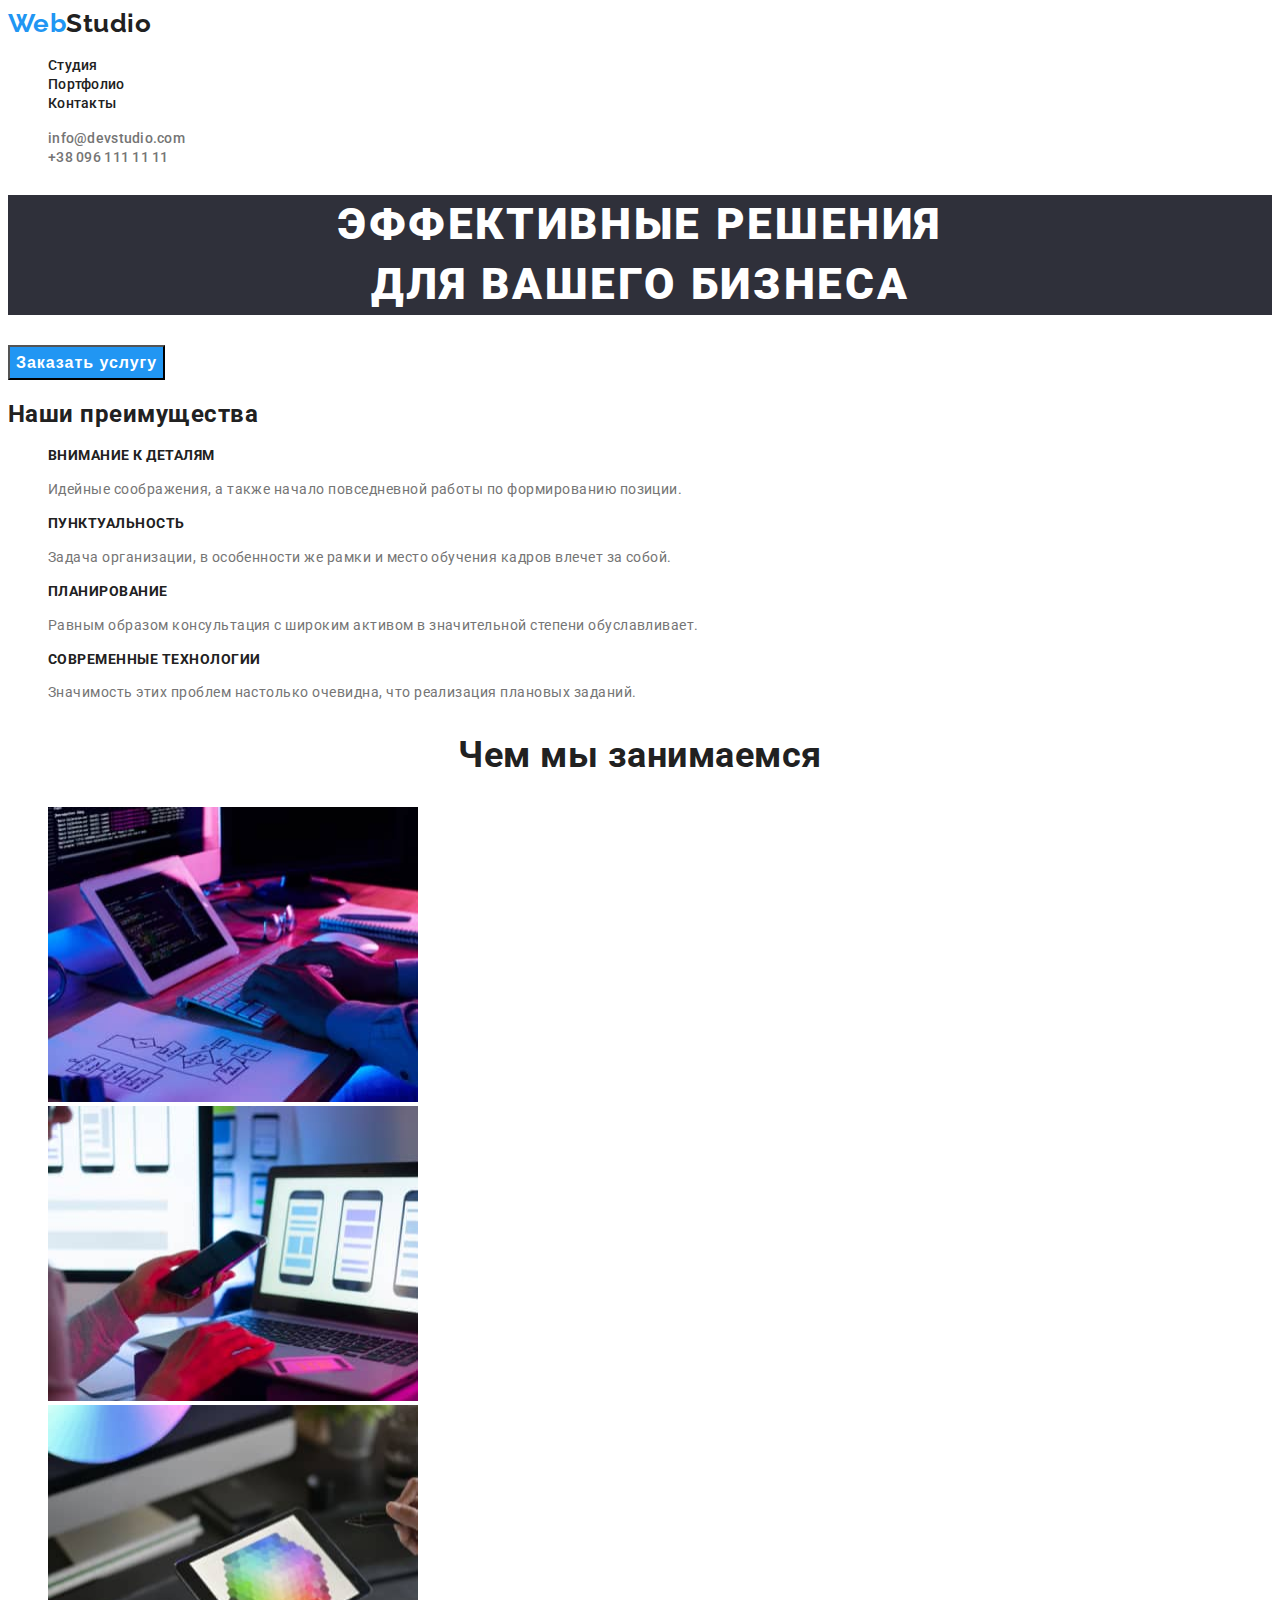
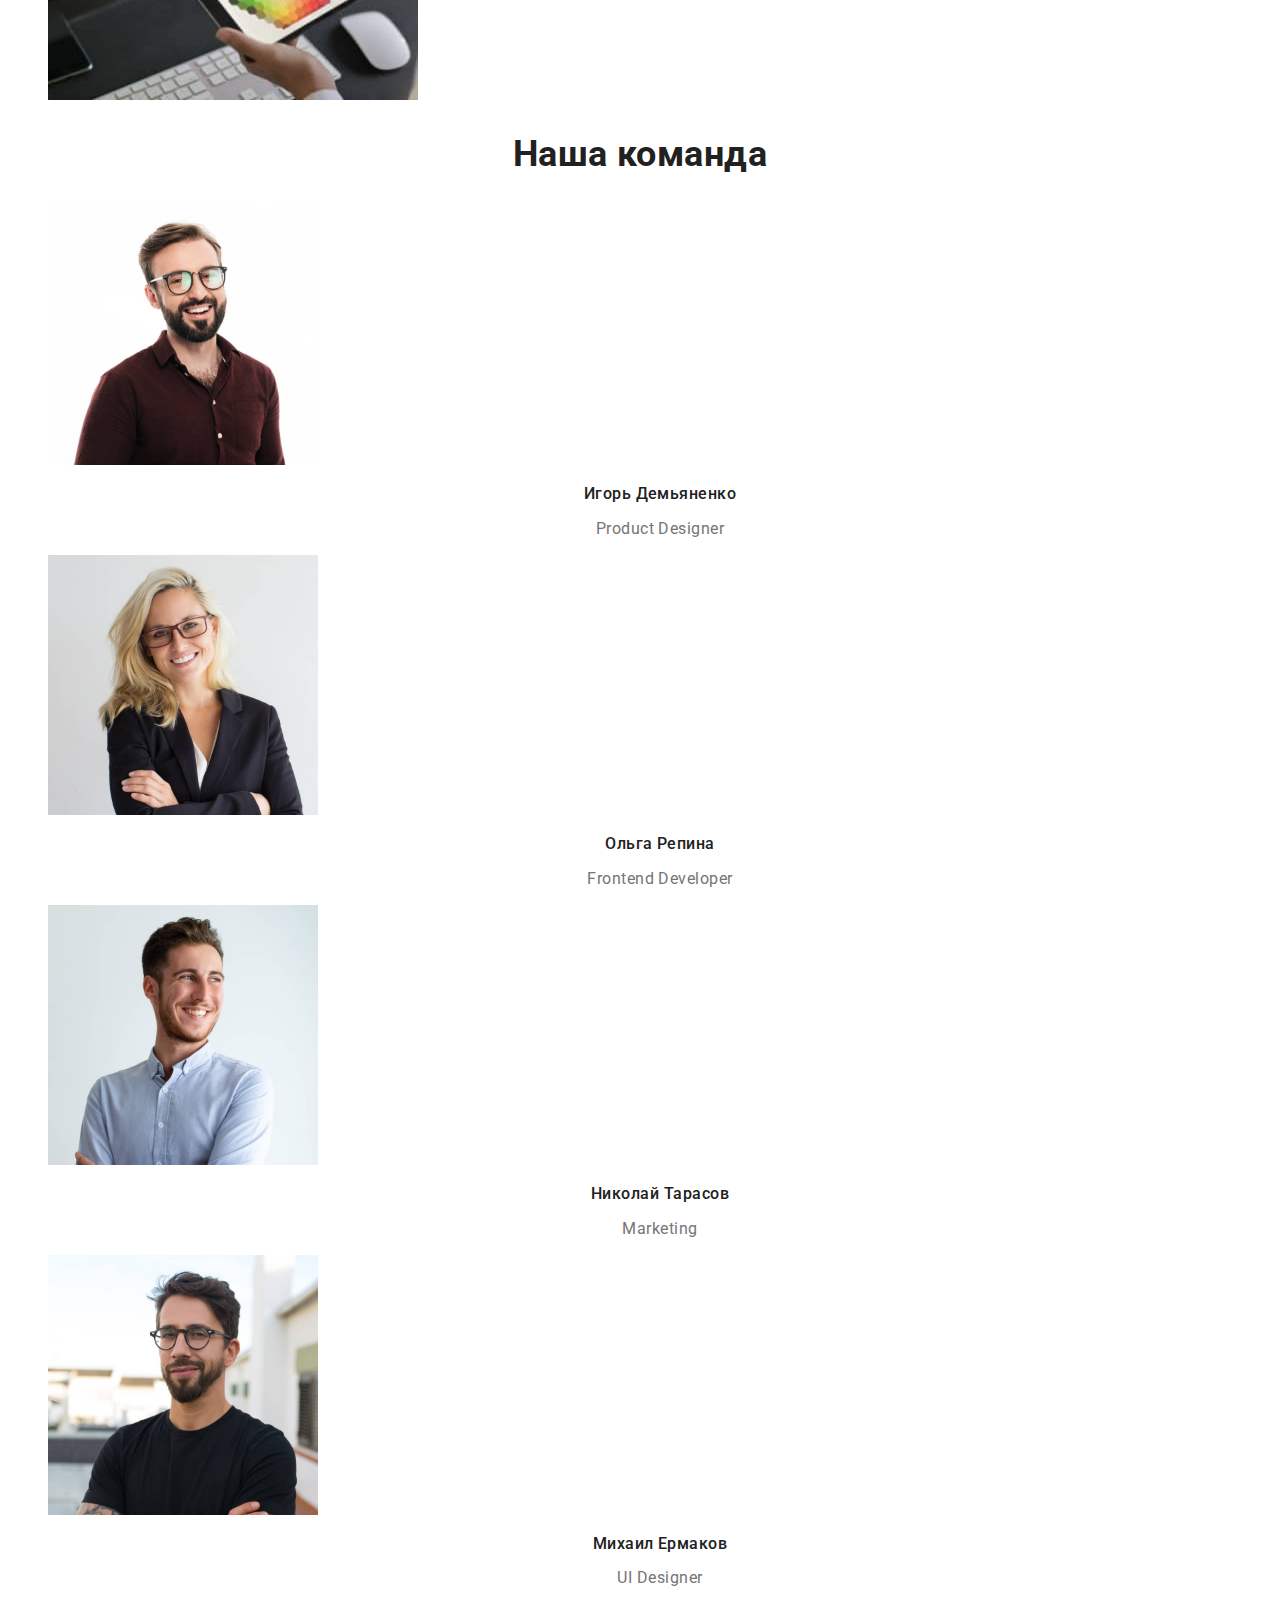
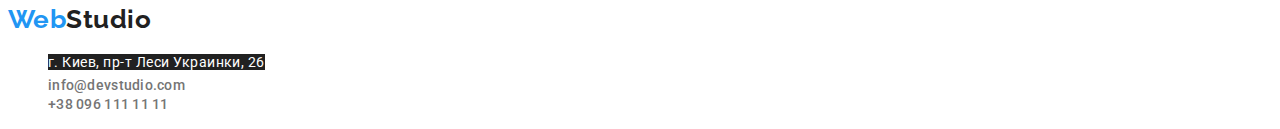
<file: index.html>
<!DOCTYPE html>
<html lang="ru">
<head>
    <meta charset="UTF-8">
    <meta http-equiv="X-UA-Compatible" content="IE=edge">
    <meta name="viewport" content="width=device-width, initial-scale=1.0">
    <title>Studio</title>
    <link href="https://fonts.googleapis.com/css2?family=Raleway:wght@700&family=Roboto:wght@400;500;700;900&display=swap" 
          rel="stylesheet">
    <link rel="stylesheet" href="./css/styles.css">
</head>
<body>
    <!-- Header -->
    <header class="page-header">
        <!-- Navigation -->
        <nav class="site-navigaton">
            <!-- Logo -->
            <a href="index.html" class="logo"><span class="particle-web">Web</span>Studio</a>
            <ul class="all-lists">
                <li><a class="nav-list" class="nav-list" href="index.html">Студия</a></li>
                <li><a class="nav-list" href="portfolio.html">Портфолио</a></li>
                <li><a class="nav-list" href="">Контакты</a></li>
            </ul>
        </nav>
        <!-- Contacts -->
        <ul class="all-lists">
            <li><a class="contact-list" href="mailto:info@devstudio.com"> info@devstudio.com</a></li>
            <li><a class="contact-list" href="tel:+380961111111">+38 096 111 11 11</a></li>
        </ul>
    </header>
    <!-- Main content -->
    <main>
        <!-- Hero section -->
        <section>
            <h1 class="hero-text">Эффективные решения <br>для вашего бизнеса</h1>
            <button class="hero-button" type="button">Заказать услугу</button>
        </section>
        <!-- Our advantages section -->
        <section>
            <h2 class="hiden-header">Наши преимущества</h2>
            <ul class="all-lists">
                <li>
                    <h3 class="benefits-header">Внимание к деталям</h3>
                    <p class="benefits-text">Идейные соображения, а также начало повседневной работы по формированию позиции.</p>
                </li>
                <li>
                    <h3 class="benefits-header">Пунктуальность</h3>
                    <p class="benefits-text">Задача организации, в особенности же рамки и место обучения кадров влечет за собой.</p>
                </li>
                <li>
                    <h3 class="benefits-header">Планирование</h3>
                    <p class="benefits-text">Равным образом консультация с широким активом в значительной степени обуславливает.</p>
                </li>
                <li>
                    <h3 class="benefits-header">Современные технологии</h3>
                    <p class="benefits-text">Значимость этих проблем настолько очевидна, что реализация плановых заданий.</p>
                </li>
            </ul>
        </section>
        <!-- What are we doing section -->
        <section>
            <h2 class="secondary-header">Чем мы занимаемся</h2>

            <ul class="all-lists">
                <li>
                    <img src="./images/working-on-tablet.jpg" alt="Пишем код" width="370" height="295">
                </li>
                <li>
                    <img src="./images/working-on-phone.jpg" alt="Адаптируем под телефоны" width="370" height="295">
                </li>
                <li>
                    <img src="./images/working-on-tablet2.jpg" alt="Создаём дизайн" width="370" height="295">
                </li>
            </ul>
        </section>
        <!-- Our team section -->
        <section>
            <h2 class="secondary-header">Наша команда</h2>

            <ul class="all-lists">
                <li>
                    <img src="./images/igor-demiyanenko.jpg" alt="Игорь Демьяненко" width="270" height="260">
                    <h3 class="team-member-name">Игорь Демьяненко</h3>
                    <p class="team-member-position">Product Designer</p>
                </li>
                <li>
                    <img src="./images/olga-repina.jpg" alt="Ольга Репина" width="270" height="260">
                    <h3 class="team-member-name">Ольга Репина</h3>
                    <p class="team-member-position">Frontend Developer</p>
                </li>
                <li>
                    <img src="./images/nikita-tarasov.jpg" alt="Николай Тарасов" width="270" height="260">
                    <h3 class="team-member-name">Николай Тарасов</h3>
                    <p class="team-member-position">Marketing</p>
                </li>
                <li>
                    <img src="./images/mihail-ermakov.jpg" alt="Михаил Ермаков" width="270" height="260">
                    <h3 class="team-member-name">Михаил Ермаков</h3>
                    <p class="team-member-position">UI Designer</p>
                </li>
            </ul>
        </section>
    </main>
    <!-- Footer -->
    <footer>
        <!-- Logo -->
        <a href="index.html" class="logo"><span class="particle-web">Web</span>Studio</a>
        <!-- Address -->
        <address>
            <ul class="all-lists">
                <li><a href="https://goo.gl/maps/fxkEnHUCGzXbZ7778" class="adds">г. Киев, пр-т Леси Украинки, 26 </a></li>
                <!-- Contacts -->
                <li><a class="contact-list" href="mailto:info@devstudio.com"> info@devstudio.com</a></li>
                <li><a class="contact-list" href="tel:+380961111111">+38 096 111 11 11</a></li>
            </ul>
        </address>
    </footer>

</body>

</html>
</file>
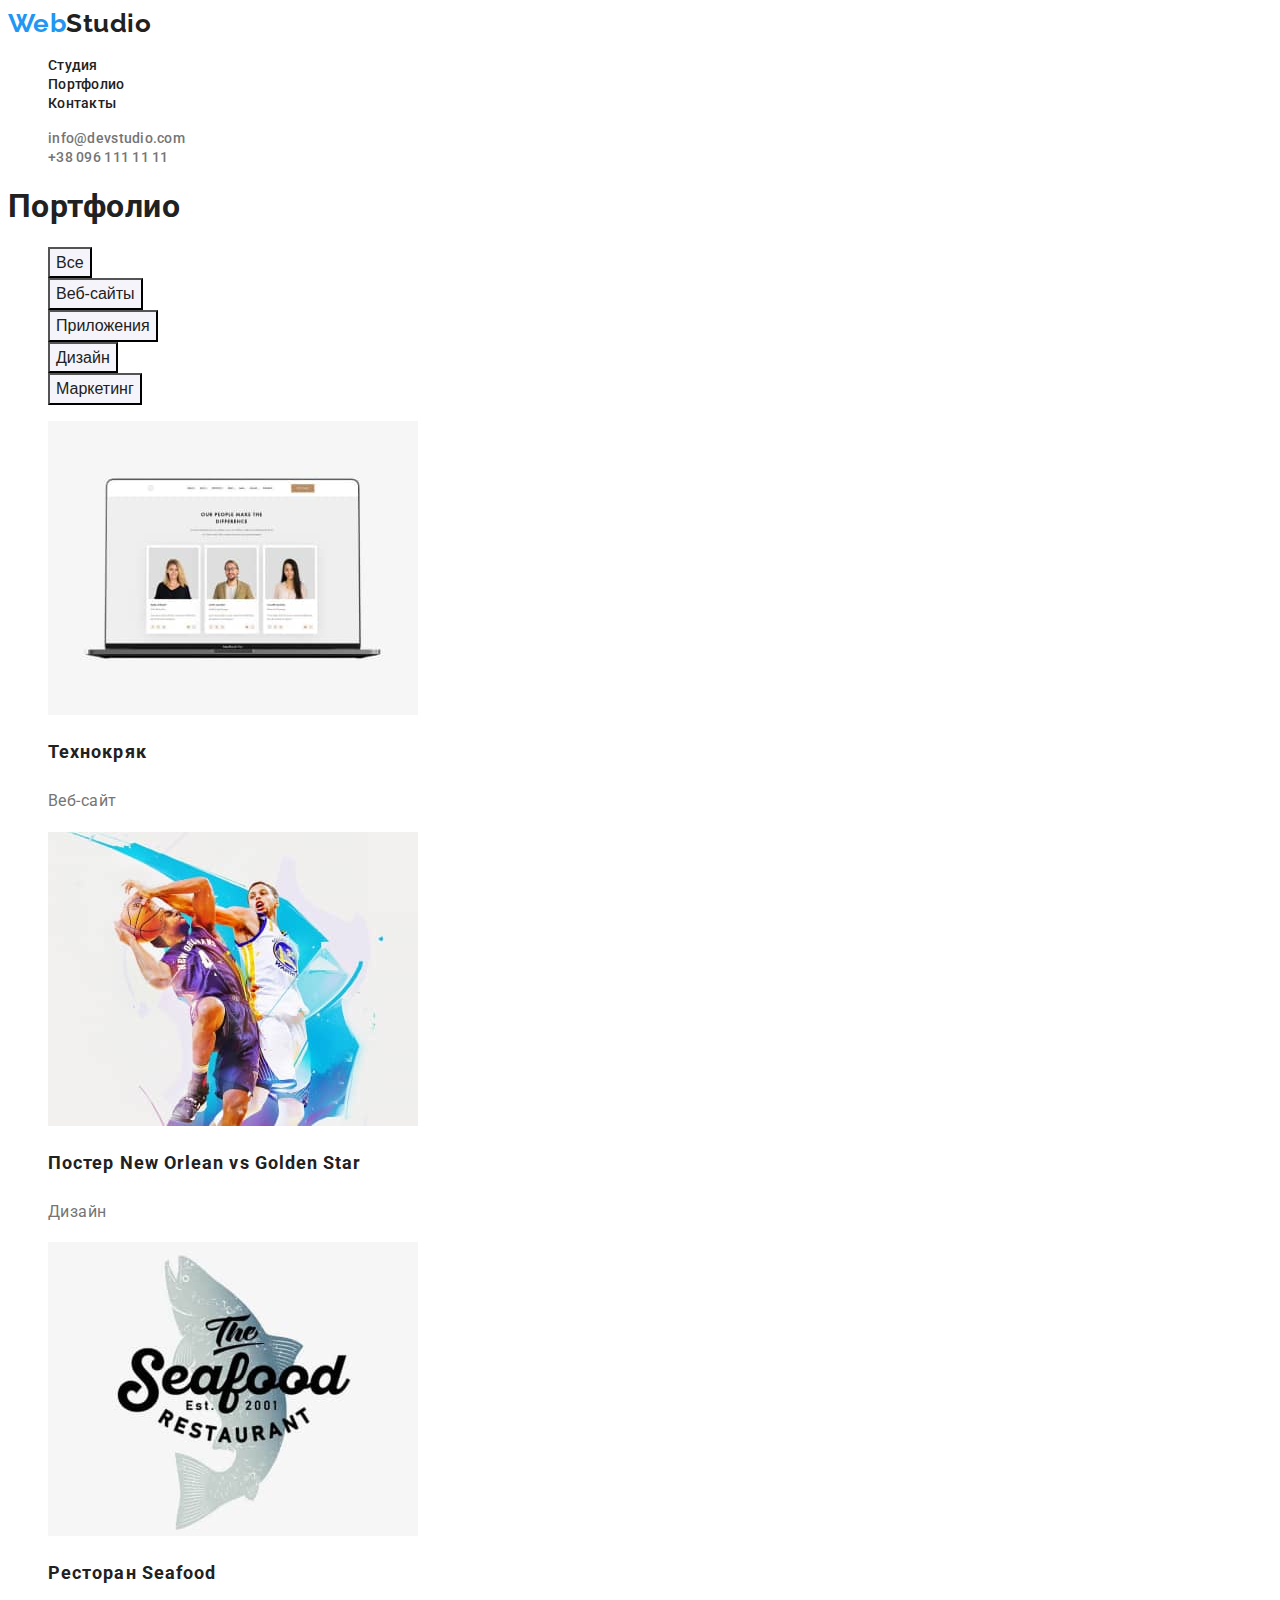
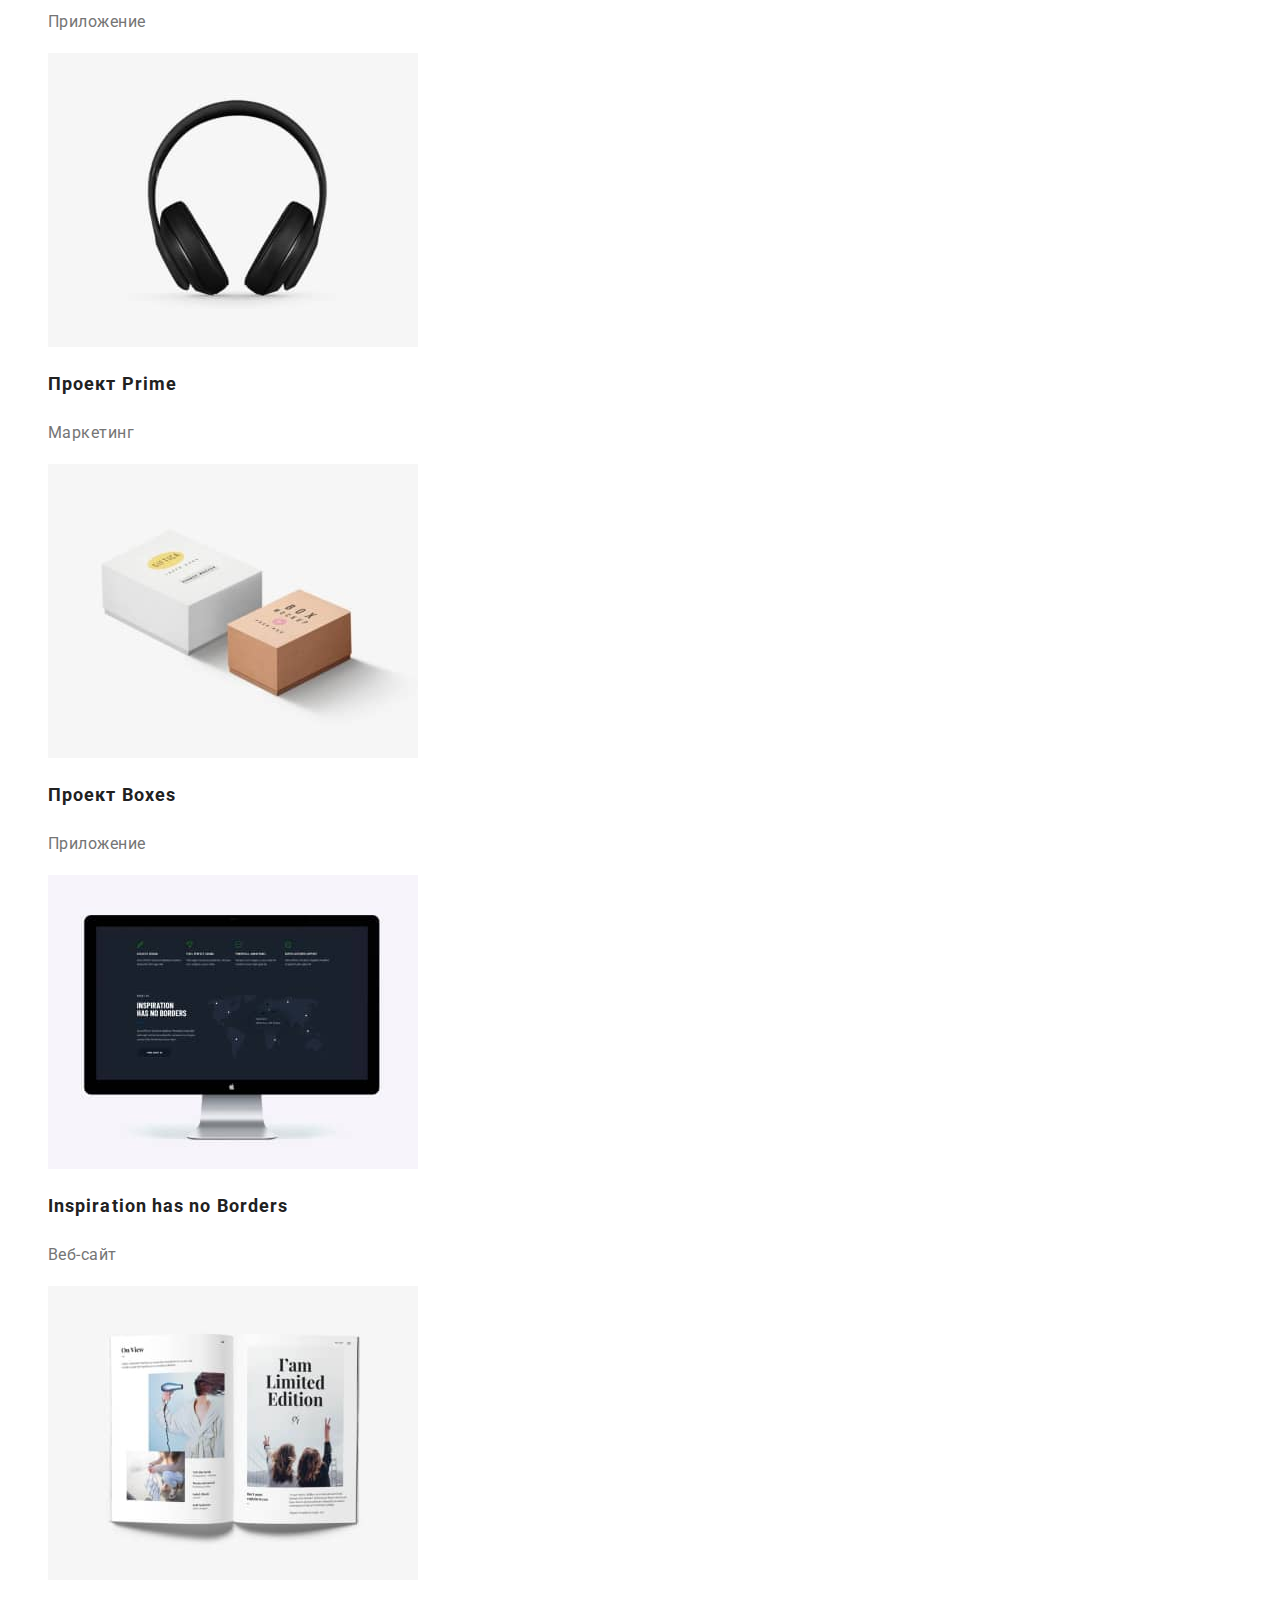
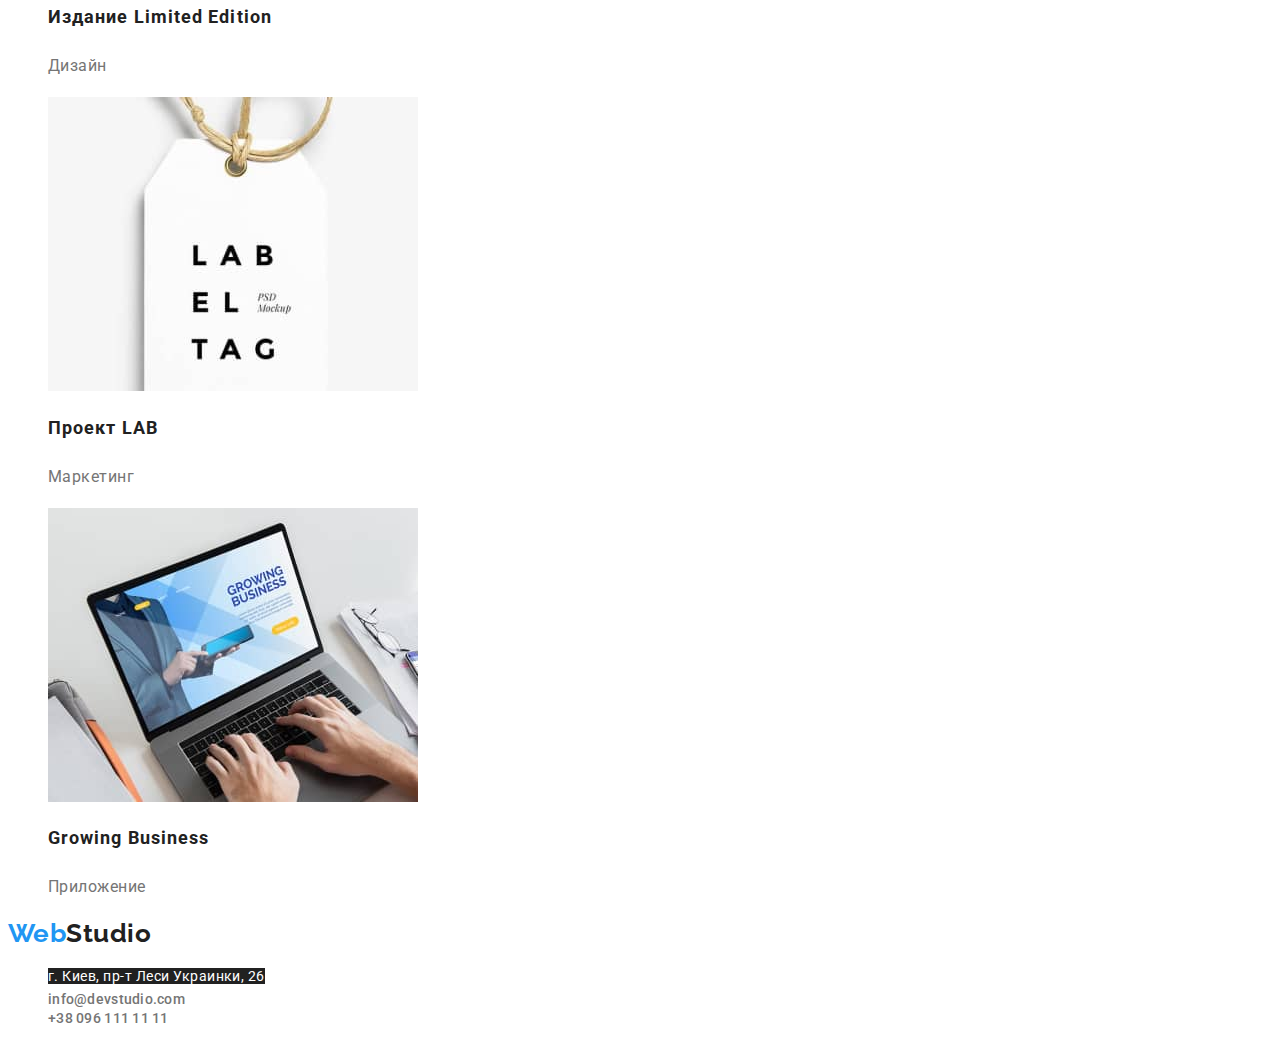
<file: portfolio.html>
<!DOCTYPE html>
<html lang="ru">
    
<head>
    <meta charset="UTF-8">
    <meta http-equiv="X-UA-Compatible" content="IE=edge">
    <meta name="viewport" content="width=device-width, initial-scale=1.0">
    <title>Portfolio</title>    
    <link href="https://fonts.googleapis.com/css2?family=Raleway:wght@700&family=Roboto:wght@400;500;700;900&display=swap"
        rel="stylesheet">
    <link rel="stylesheet" href="./css/styles.css">
</head>

<body>
    <!-- Header -->
    <header class="page-header">
        <!-- Navigation -->
        <nav class="site-navigaton">
            <!-- Logo -->
            <a href="index.html" class="logo"><span class="particle-web">Web</span>Studio</a>
            <ul class="all-lists">
                <li><a class="nav-list" class="nav-list" href="index.html">Студия</a></li>
                <li><a class="nav-list" href="portfolio.html">Портфолио</a></li>
                <li><a class="nav-list" href="">Контакты</a></li>
            </ul>
        </nav>
        <!-- Contacts -->
        <ul class="all-lists">
            <li><a class="contact-list" href="mailto:info@devstudio.com"> info@devstudio.com</a></li>
            <li><a class="contact-list" href="tel:+380961111111">+38 096 111 11 11</a></li>
        </ul>
    </header>
    <!-- Page navigation -->
    <main>
        <section>
            <h1 class="hiden-header">Портфолио</h1>
            <ul class="all-lists">
            <li><button type="button" class="filter">Все</button>
            <li><button type="button" class="filter">Веб-сайты</button>
            <li><button type="button" class="filter">Приложения</button>
            <li><button type="button" class="filter">Дизайн</button>
            <li><button type="button" class="filter">Маркетинг</button>
        </ul>
        <ul class="all-lists">
            <li>
                <a class="portfolio-card-link" href="">
                    <img src="./images/notebook.jpg" alt="веб сайт Технокряк">
                    <h2 class="portfolio-card-header">Технокряк</h2>
                    <p class="portfolio-card-text">Веб-сайт</p>
                </a>
            </li>
            <li>
                <a class="portfolio-card-link" href="">
                    <img src="./images/poster-new-orlean-vs-golden-star.jpg" alt="Постер New Orlean vs Golden Star">
                    <h2 class="portfolio-card-header">Постер New Orlean vs Golden Star</h2>
                    <p class="portfolio-card-text">Дизайн</p>
                </a>
            </li>
            <li>
                <a class="portfolio-card-link" href="">
                    <img src="./images/restaurant-seafood.jpg" alt="Приложение Seafood">
                    <h2 class="portfolio-card-header">Ресторан Seafood</h2>
                    <p class="portfolio-card-text">Приложение</p>
                </a>
            </li>
            <li>
                <a class="portfolio-card-link" href="">
                    <img src="./images/headphones.jpg" alt="Проект Prime">
                    <h2 class="portfolio-card-header">Проект Prime</h2>
                    <p class="portfolio-card-text">Маркетинг</p>
                </a>
            </li>
            <li>
                <a class="portfolio-card-link" href="">
                    <img src="./images/boxes-pj.jpg" alt="Проект Boxes">
                    <h2 class="portfolio-card-header">Проект Boxes</h2>
                    <p class="portfolio-card-text">Приложение</p>
                </a>
            </li>
            <li>
                <a class="portfolio-card-link" href="">
                    <img src="./images/apple-mac.jpg" alt="Веб-сайт Inspiration has no Borders">
                    <h2 class="portfolio-card-header">Inspiration has no Borders</h2>
                    <p class="portfolio-card-text">Веб-сайт</p>
                </a>
            </li>
            <li>
                <a class="portfolio-card-link" href="">
                    <img src="./images/book.jpg" alt="Дизайн издания Limited Edition">
                    <h2 class="portfolio-card-header">Издание Limited Edition</h2>
                    <p class="portfolio-card-text">Дизайн</p>
                </a>
            </li>
            <li>
                <a class="portfolio-card-link" href="">
                    <img src="./images/label-tag.jpg" alt="Проект LAB">
                    <h2 class="portfolio-card-header">Проект LAB</h2>
                    <p class="portfolio-card-text">Маркетинг</p>
                </a>
            </li>
            <li>
                <a class="portfolio-card-link" href="">
                    <img src="./images/working-on-notebook.jpg" alt="Приложение Growing Business">
                    <h2 class="portfolio-card-header">Growing Business</h2>
                    <p class="portfolio-card-text">Приложение</p>
                </a>
            </li>

        </ul>
    </section>
    </main>
    <!-- Footer -->
    <footer>
        <!-- Logo -->
        <a href="index.html" class="logo"><span class="particle-web">Web</span>Studio</a>
        <!-- Address -->
        <address>
            <ul class="all-lists">
                <li><a href="https://goo.gl/maps/fxkEnHUCGzXbZ7778" class="adds">г. Киев, пр-т Леси Украинки, 26 </a></li>
                <!-- Contacts -->
                <li><a class="contact-list" href="mailto:info@devstudio.com"> info@devstudio.com</a></li>
                <li><a class="contact-list" href="tel:+380961111111">+38 096 111 11 11</a></li>
            </ul>
        </address>
    </footer>
</body>

</html>
</file>
<file: css/styles.css>
:root {
  --main-text-color: #212121;
  --secondary-color: #2196f3;
  --white: #ffffff;
  --button-bg-color: #f5f4fa;
  --gray: #757575;
  --hero-bg-color: #2f303a;
}
body {
  font-family: 'Roboto', sans-serif;
  color: var(--main-text-color);
  letter-spacing: 0.03em;
}

.logo {
  font-family: 'Raleway', sans-serif;
  font-weight: 700;
  font-size: 26px;
  line-height: 1.19;
  text-decoration: none;
  color: var(--main-text-color);
}
.particle-web {
  color: var(--secondary-color);
}
.nav-list {
  font-weight: 500;
  font-size: 14px;
  line-height: 1.14;
  letter-spacing: 0.02em;
  text-decoration: none;
  color: var(--main-text-color);
}
.nav-list:hover,
.nav-list:focus {
  color: var(--secondary-color);
}
.contact-list {
  font-weight: 500;
  font-size: 14px;
  line-height: 1.14;
  letter-spacing: 0.02em;
  text-decoration: none;
  color: var(--gray);
}
.contact-list:hover,
.contact-list:focus {
  color: var(--secondary-color);
}
.hero-text {
  font-weight: 900;
  font-size: 44px;
  line-height: 1.36;
  text-align: center;
  letter-spacing: 0.06em;
  text-transform: uppercase;
  color: var(--white);
  background-color: var(--hero-bg-color);
}
.hero-button {
  background: var(--secondary-color);
  font-weight: 700;
  font-size: 16px;
  line-height: 1.87;
  display: flex;
  align-items: center;
  text-align: center;
  letter-spacing: 0.06em;
  color: var(--white);
  cursor: pointer;
}
.all-lists {
  list-style-type: none;
  font-style: normal;
}
.benefits-header {
  font-weight: 700;
  font-size: 14px;
  line-height: 1.14;
  text-transform: uppercase;
  color: var(--main-text-color);
}
.benefits-text {
  font-size: 14px;
  line-height: 1.7;
  color: var(--gray);
}
.hiden-header {
}
.secondary-header {
  font-weight: 700;
  font-size: 36px;
  line-height: 1.16;
  text-align: center;
  color: var(--main-text-color);
}
.team-member-name {
  font-weight: 500;
  font-size: 16px;
  line-height: 1.18;
  text-align: center;
  color: var(--main-text-color);
}
.team-member-position {
  font-size: 16px;
  line-height: 1.18;
  text-align: center;
  color: var(--gray);
}
.adds {
  font-style: normal;
  font-size: 14px;
  line-height: 1.7;
  color: var(--white);
  text-decoration: none;
  background-color: var(--main-text-color); /*temp*/
}
.filter {
  background: var(--button-bg-color);
  font-weight: 500;
  font-size: 16px;
  line-height: 1.6;
  text-align: center;
  color: var(--main-text-color);
  cursor: pointer;
}
.filter:hover,
.filter:focus {
  background: var(--secondary-color);

  font-weight: 500;
  font-size: 16px;
  line-height: 1.6;
  text-align: center;
  color: var(--white);
}
.portfolio-card-header {
  font-weight: 700;
  font-size: 18px;
  line-height: 2;
  letter-spacing: 0.06em;
  color: var(--main-text-color);
}
.portfolio-card-text {
  font-size: 16px;
  line-height: 1.87;
  color: var(--gray);
}
.portfolio-card-link {
  text-decoration: none;
}
</file>
